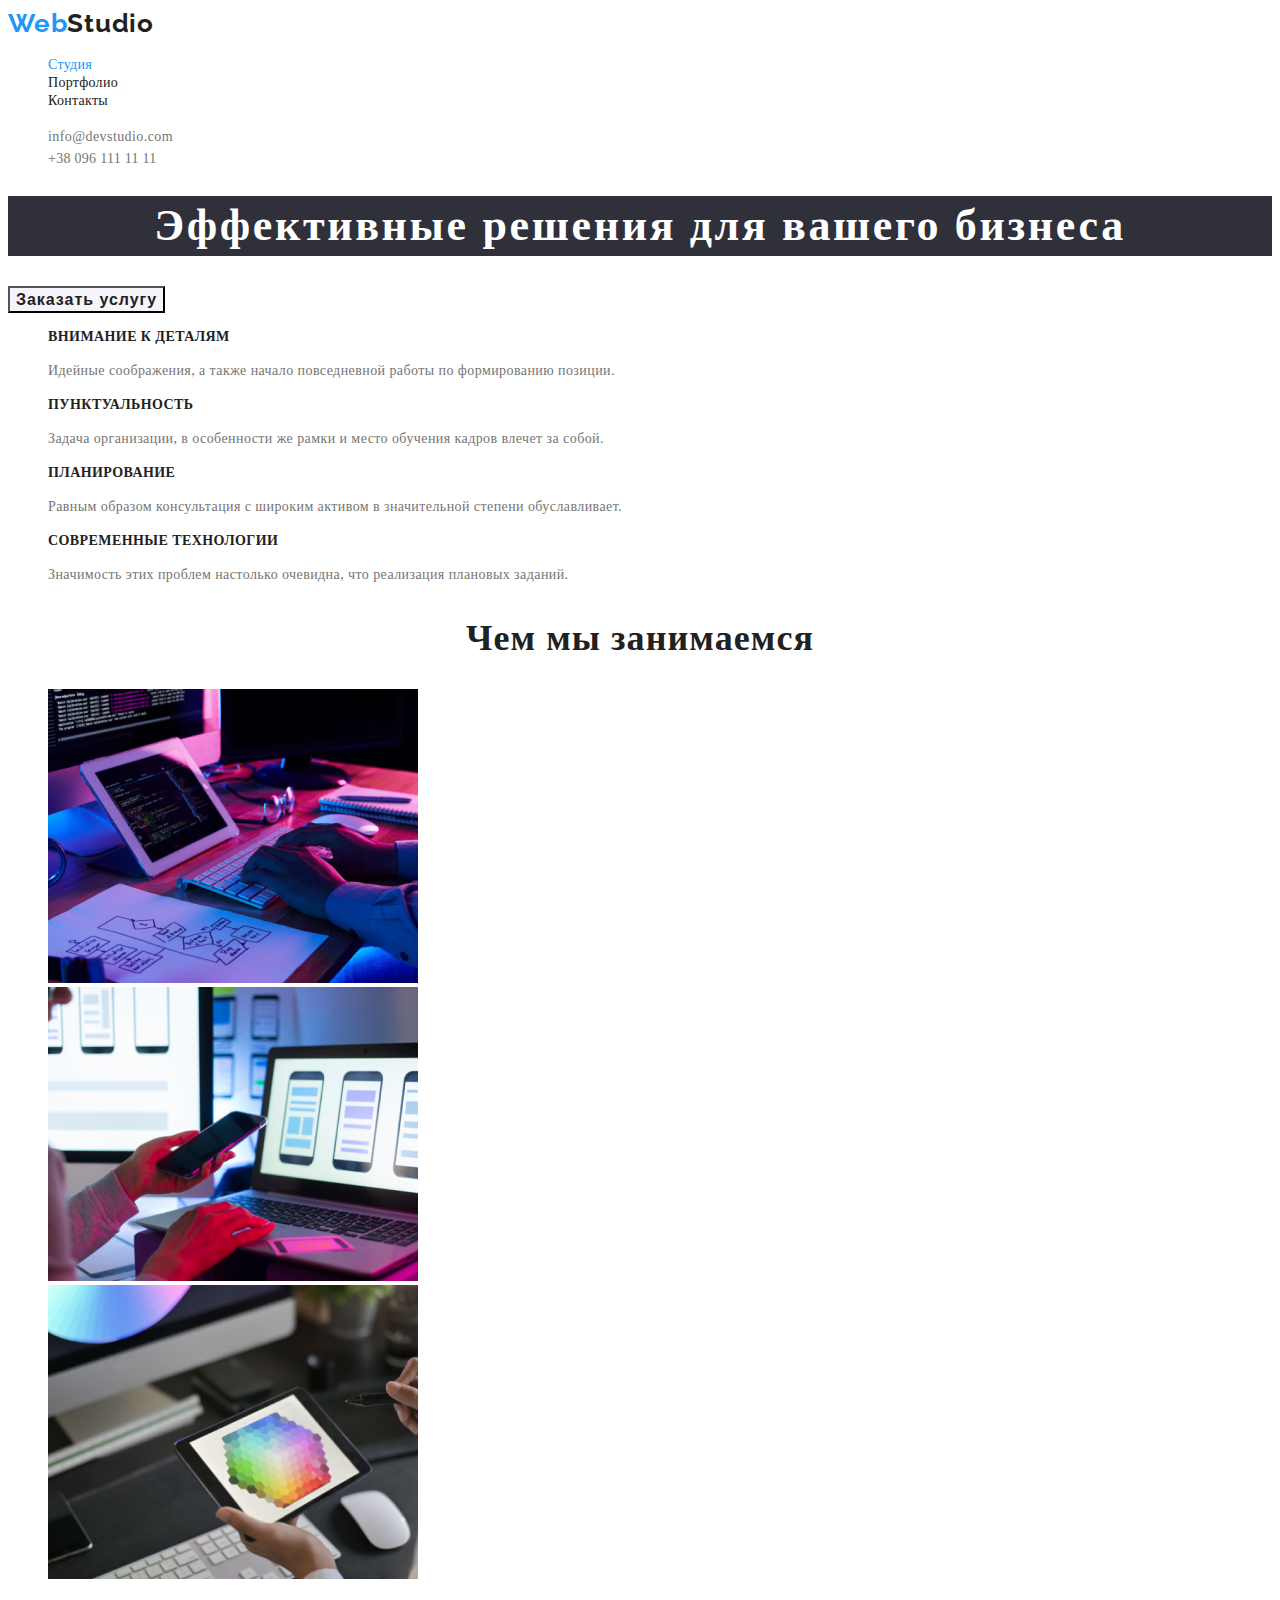
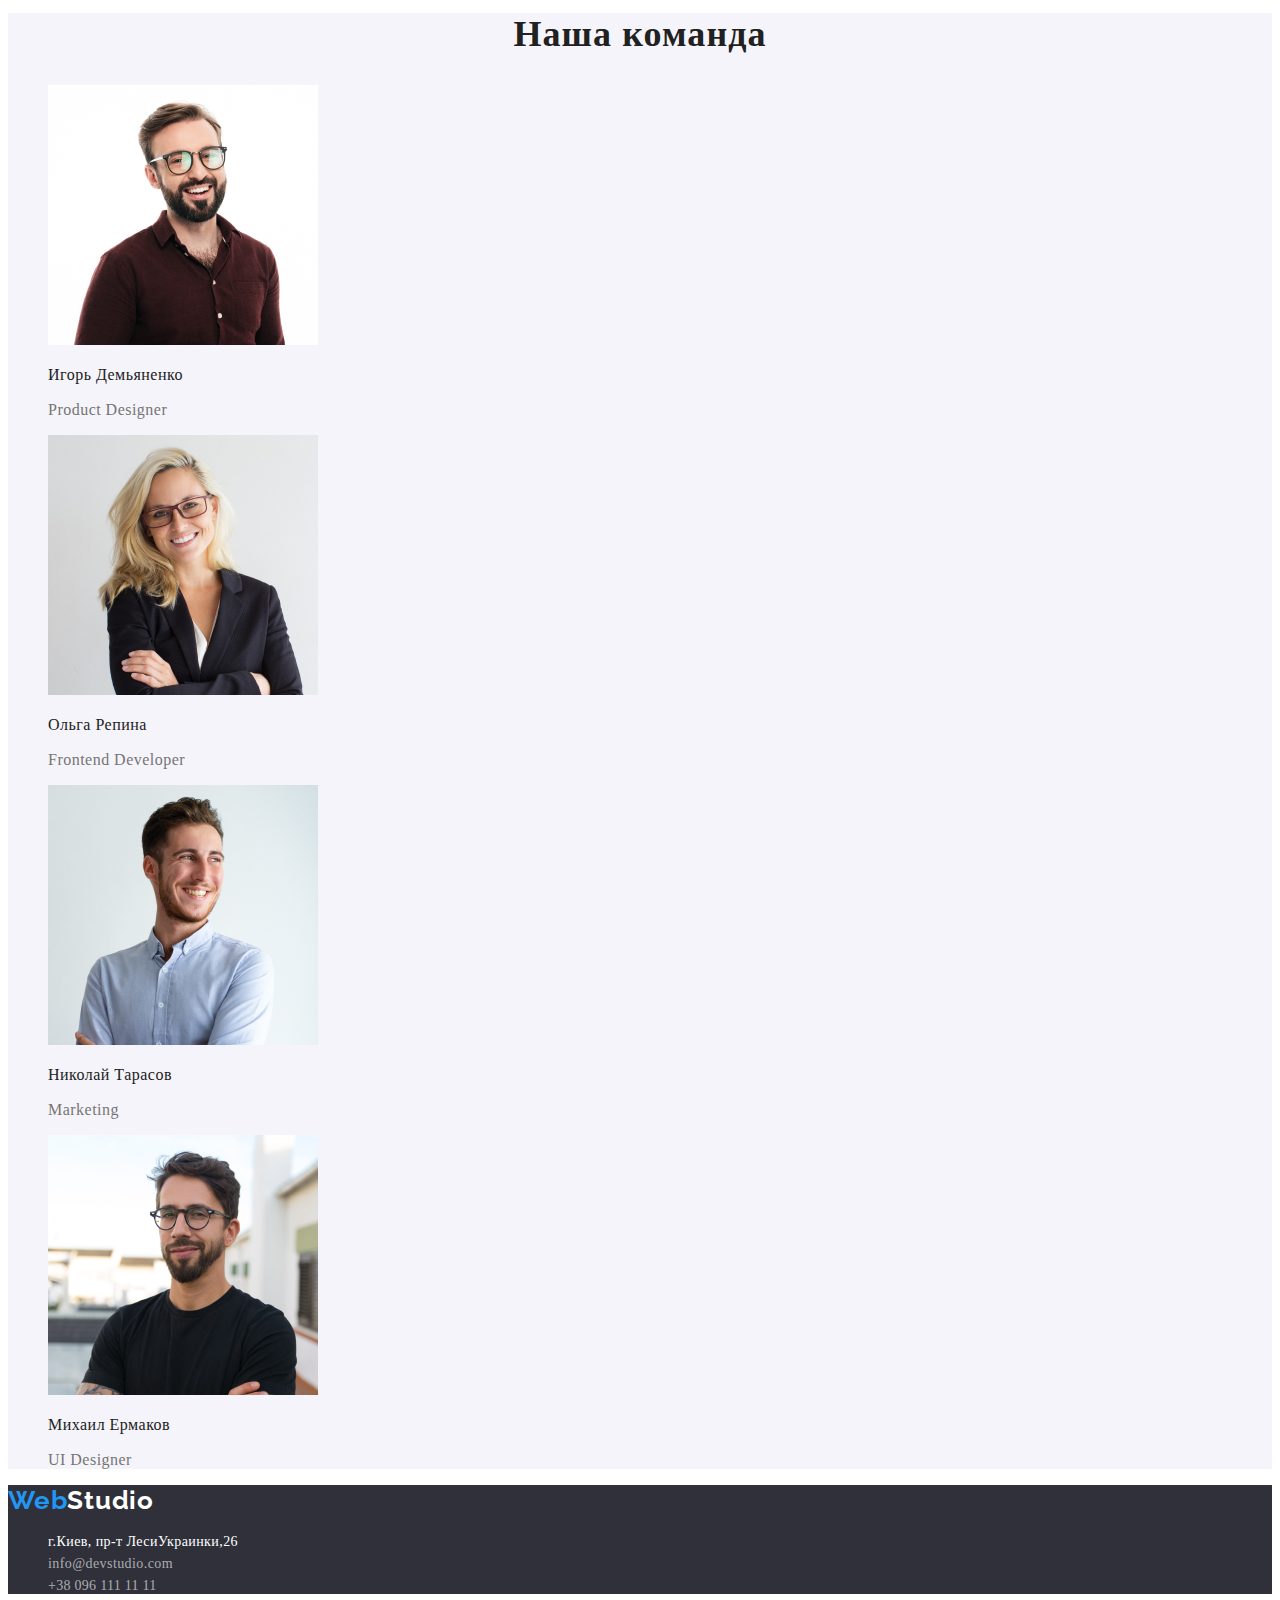
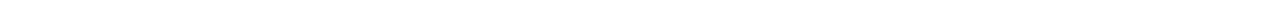
<file: index.html>
<!DOCTYPE html>
<html lang="ru">

<head>
    <meta charset="UTF-8">
    <meta http-equiv="X-UA-Compatible" content="IE=edge">
    <meta name="viewport" content="width=device-width, initial-scale=1.0">
    <title>Студия</title>
    <link rel="stylesheet" href="https://cdnjs.cloudflare.com/ajax/libs/modern-normalize/1.0.0/modern-normalize.min.css"
        integrity="sha512-ISS7cAi1PEhQ8jnbJpJZMd29NlhNj4AWYyLOSp2CE/CsHxTCu+r+t0D2yoJudVrd0/8fTVPUVDzY5Tvli75u/g=="
        crossorigin="anonymous" />
    <link rel="preconnect" href="https://fonts.gstatic.com">
    <link
        href="https://fonts.googleapis.com/css2?family=Raleway:wght@700&family=Roboto:wght@400;500;700;900&display=swap"
        rel="stylesheet">
    <link rel="stylesheet" href="/css/styles.css">
</head>

<body>
    <!-- Шапка сайта -->
    <header class="header">
        <nav class="navigation">
            <a class="logo-header link" href="" lang="en"><span class="logo-link">Web</span>Studio</a>
            <ul class="navigation-list list">
                <li class="navigation-item">
                    <a class="navigation-link link current" href="/index.html">Студия</a>
                </li>
                <li class="navigation-item">
                    <a class="navigation-link link" href="/portfolio.html">Портфолио</a>
                </li>
                <li class="navigation-item">
                    <a class="navigation-link link" href="">Контакты</a>
                </li>
            </ul>
        </nav>
        <ul class="contact-list list">
            <li class="contact-item">
                <a class="contact-header link" href="meilto:info@devstudio.com" lang="en">info@devstudio.com</a>
            </li>
            <li class="contact-item">
                <a class="tel-header link" href="tel:+380961111111">+38 096 111 11 11</a>
            </li>
        </ul>
    </header>

    <!--Основная часть-->
    <main>

        <!-- section hero-->
        <section class="hero">
            <h1 class="hero-title">Эффективные решения для вашего бизнеса</h1>
            <button class="modal-btm" type="button">Заказать услугу</button>
        </section>

        <!-- section features-->
        <section class="features">
            <h2 class="title" hidden>Особенности</h2>
            <ul class="features-list list">
                <li class="features-item">
                    <h3 class="features-list-title">Внимание к деталям</h3>
                    <p class="features-list-description">Идейные соображения, а также начало повседневной работы по
                        формированию позиции.</p>
                </li>
                <li class="features-item">
                    <h3 class="features-list-title">Пунктуальность</h3>
                    <p class="features-list-description">Задача организации, в особенности же рамки и место обучения
                        кадров влечет за собой.</p>
                </li>
                <li class="features-item">
                    <h3 class="features-list-title">Планирование</h3>
                    <p class="features-list-description">Равным образом консультация с широким активом в
                        значительной
                        степени обуславливает.</p>
                </li>
                <li class="features-item">
                    <h3 class="features-list-title">Современные технологии</h3>
                    <p class="features-list-description">Значимость этих проблем настолько очевидна, что реализация
                        плановых заданий.</p>
                </li>
            </ul>
        </section>

        <!-- section about-->
        <section class="about">
            <h2 class="title">Чем мы занимаемся</h2>
            <ul class="about-list list">
                <li class="about-item">
                    <img class="about-img" src="./images/what_are_we_doing/img-1.jpg" alt="построение логики"
                        width="370" height="294">
                </li>
                <li class="about-item">
                    <img class="about-img" src="./images/what_are_we_doing/img-2.jpg" alt="разработка приложений"
                        width="370" height="294">
                </li>
                <li class="about-item">
                    <img class="about-img" src="./images/what_are_we_doing/img-3.jpg" alt="оформление" width="370"
                        height="294">
                </li>
            </ul>
        </section>

        <!-- section team-->
        <section class="team">
            <h2 class="title">Наша команда</h2>
            <ul class="list">
                <li class="team-item">
                    <img class="team-ing" src="./images/our_team/igor.jpg" alt="фото Игоря" width="270" height="260">
                    <h3 class="team-list-title">Игорь Демьяненко</h3>
                    <p class="team-list-position" lang="en">Product Designer</p>
                </li>
                <li class="team-item">
                    <img class="team-ing" src="./images/our_team/olga.jpg" alt="фото Ольги" width="270" height="260">
                    <h3 class="team-list-title">Ольга Репина</h3>
                    <p class="team-list-position" lang="en">Frontend Developer</p>
                </li>
                <li class="team-item">
                    <img class="team-ing" src="./images/our_team/nick.jpg" alt="фото Николая" width="270" height="260">
                    <h3 class="team-list-title">Николай Тарасов</h3>
                    <p class="team-list-position" lang="en">Marketing</p>
                </li>
                <li class="team-item">
                    <img class="team-ing" src="./images/our_team/michael.jpg" alt="фото Михаила" width="270"
                        height="260">
                    <h3 class="team-list-title">Михаил Ермаков</h3>
                    <p class="team-list-position" lang="en">UI Designer</p>
                </li>
            </ul>
        </section>
    </main>

    <!-- Футер-->
    <footer class="footer">
        <a class="logo-footer link" href="" lang="en"><span class="logo-link">Web</span>Studio</a>
        <address class="address">
            <ul class="list">
                <li class="address-item">
                    <a class="address-link link" href="https://goo.gl/maps/hJvZycfBBgBAG4h58" target="blank"
                        rel="noopener noreferrer">г.Киев,
                        пр-т ЛесиУкраинки,26</a>
                </li>
                <li class="address-item">
                    <a class="contact-footer link" href="meilto:info@devstudio.com" lang="en">info@devstudio.com</a>
                </li>
                <li class="address-item">
                    <a class="tel-footer link" href="tel:+380961111111">+38 096 111 11 11</a>
                </li>
            </ul>
        </address>
    </footer>
</body>

</html>
</file>
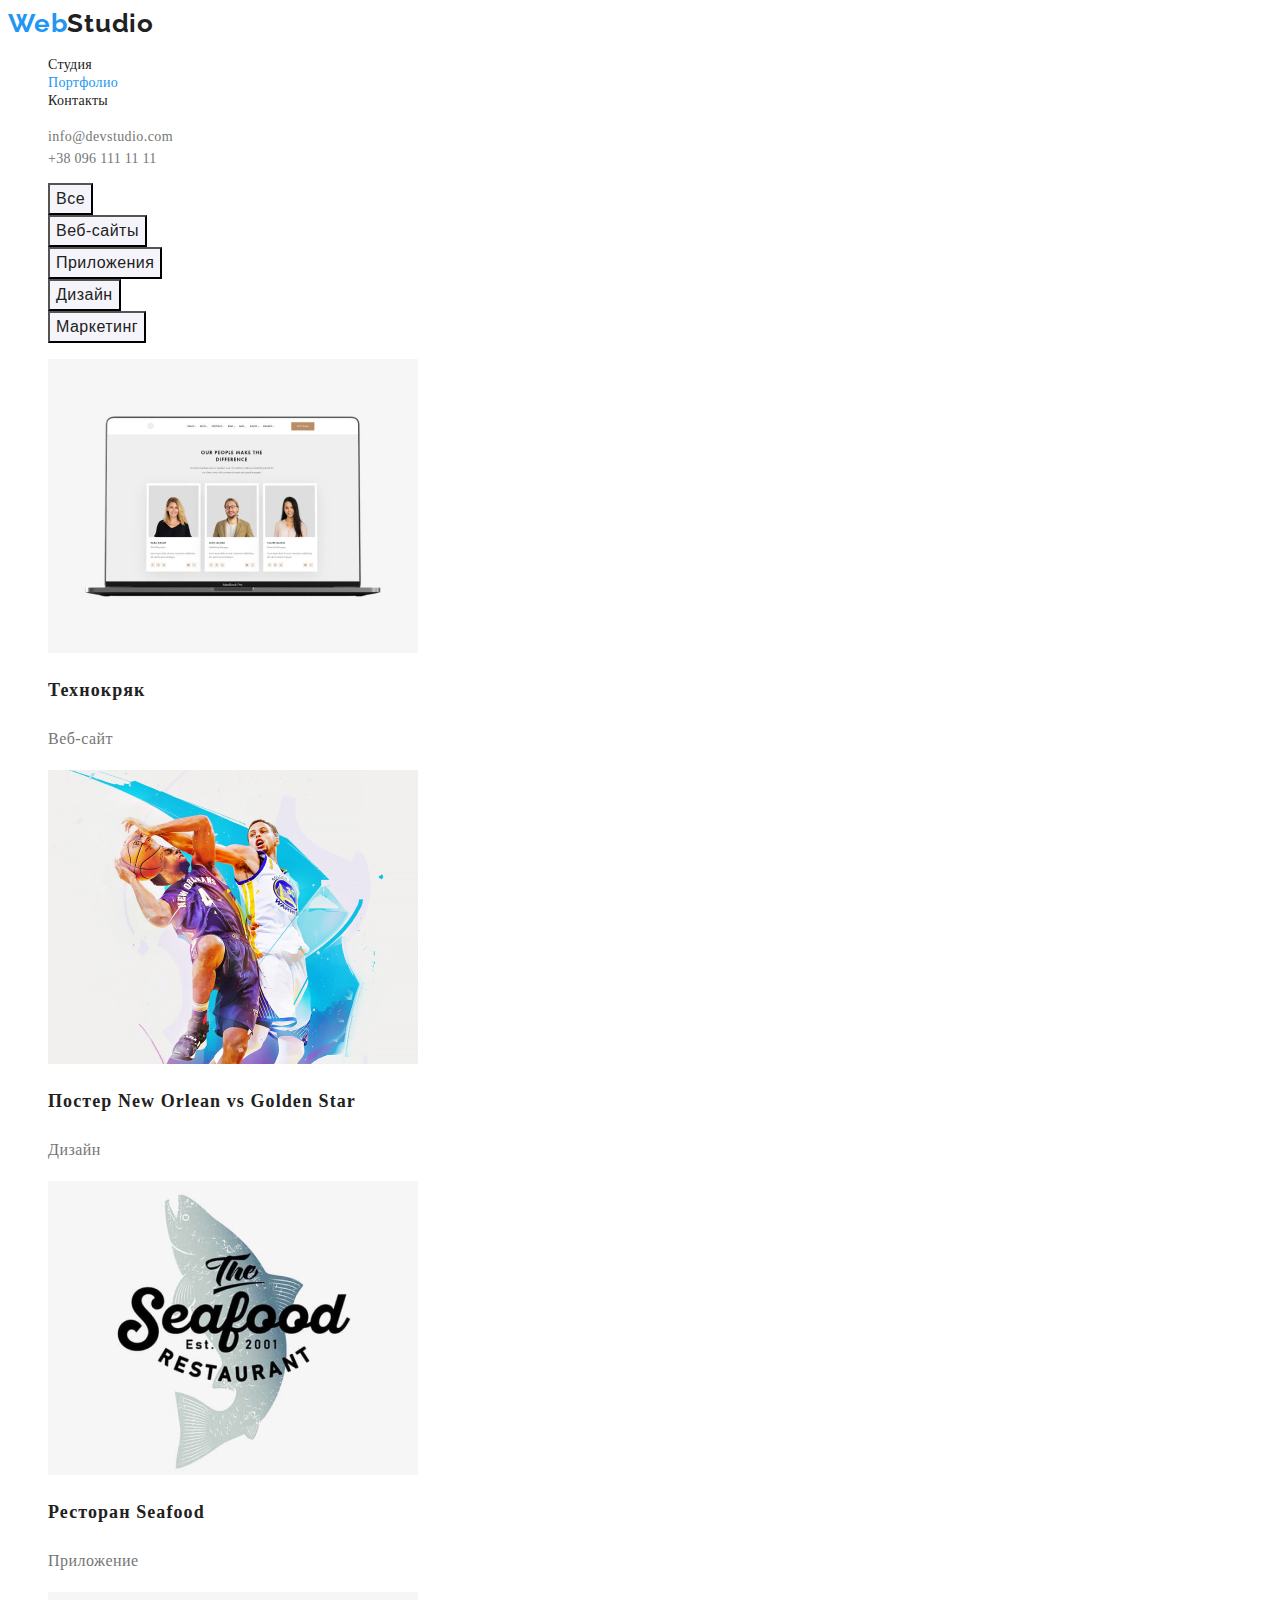
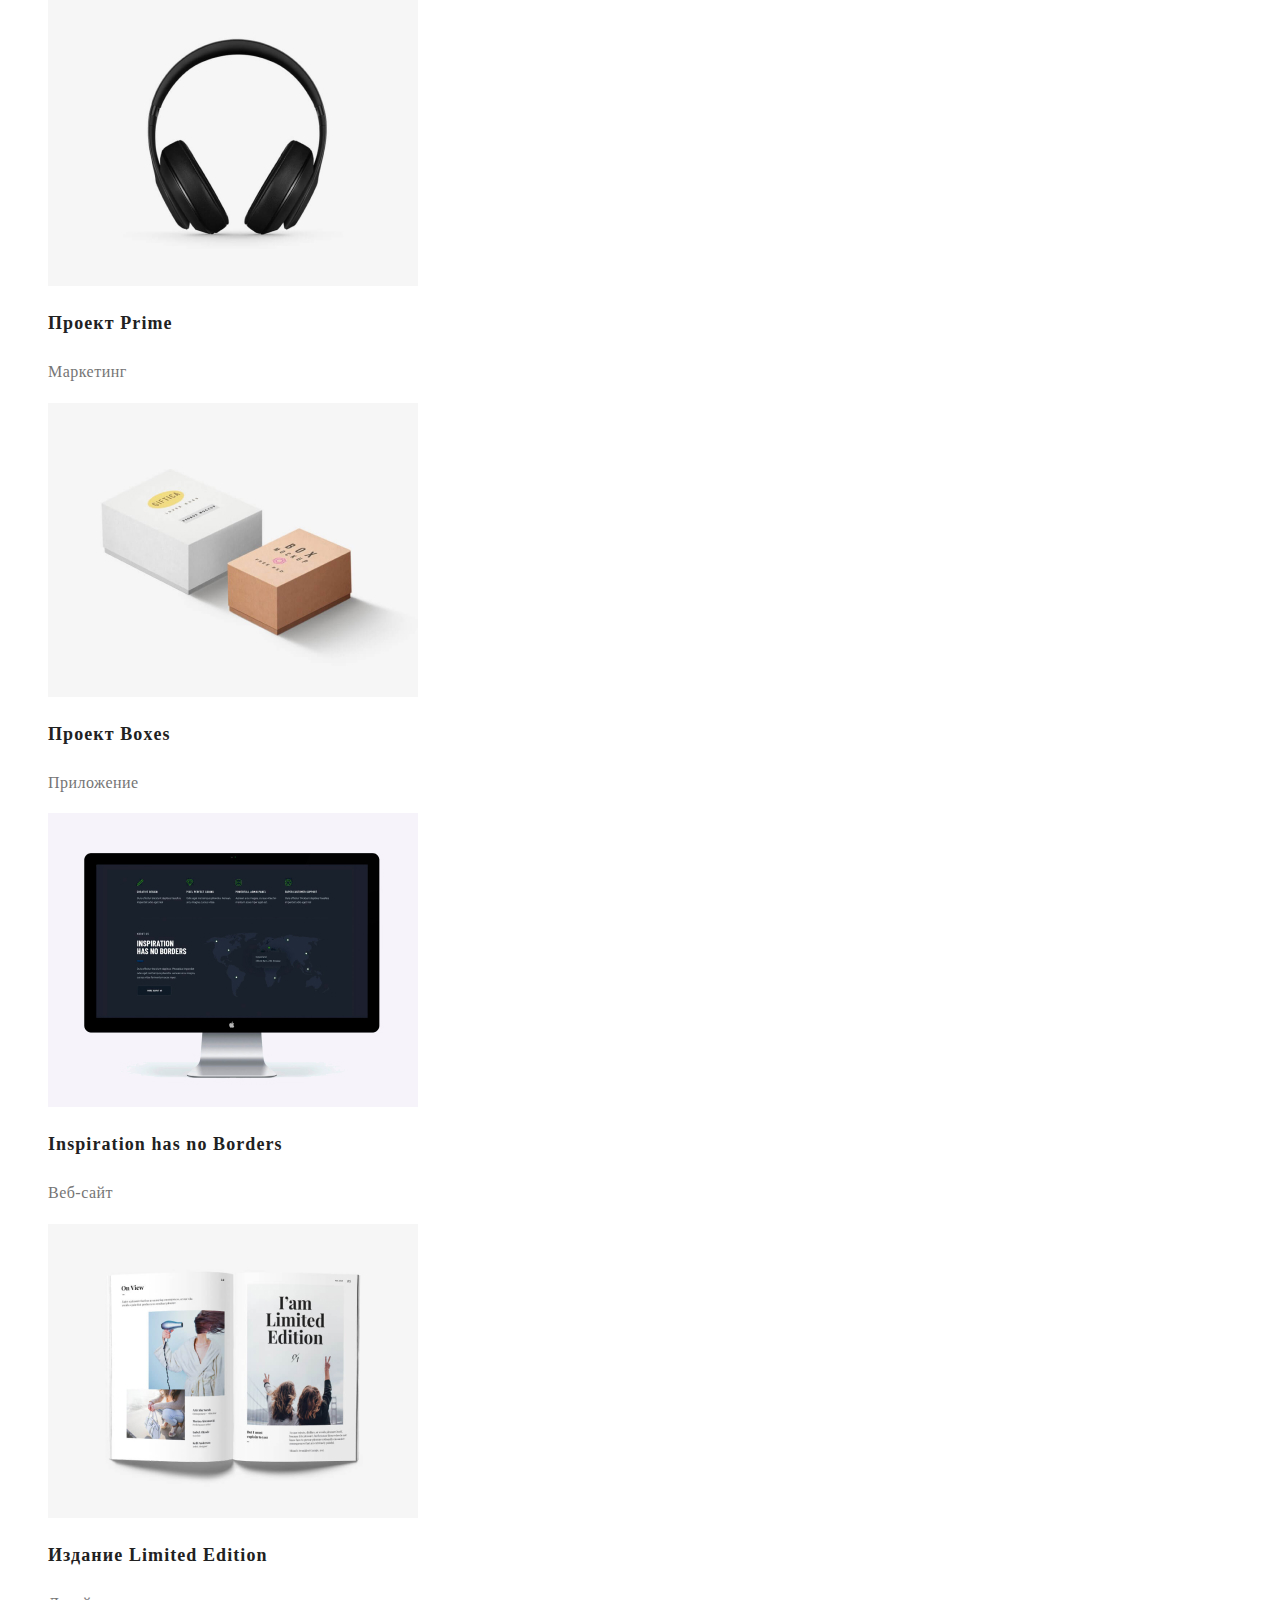
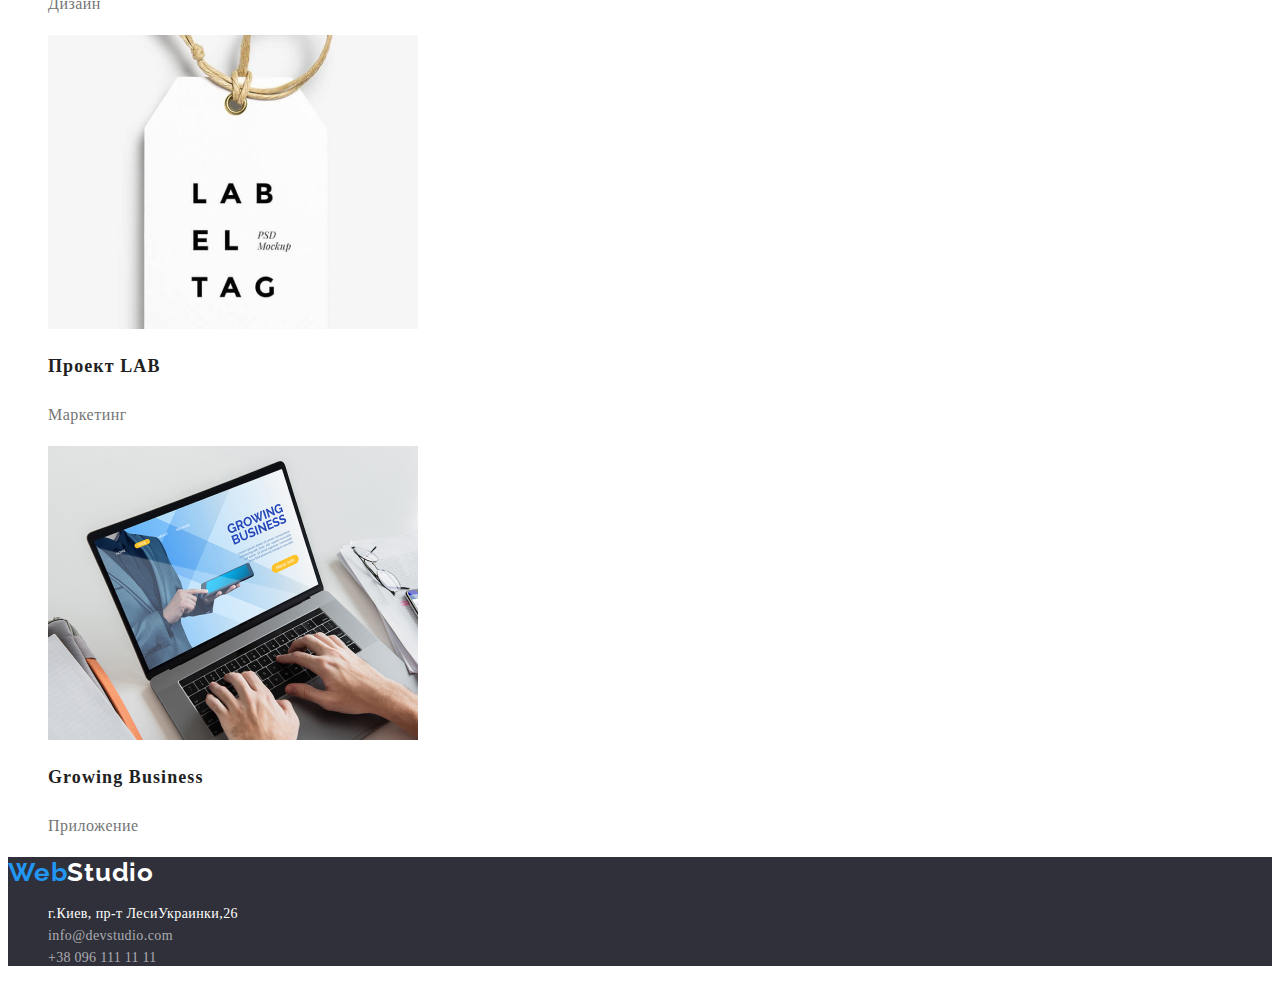
<file: portfolio.html>
<!DOCTYPE html>
<html lang="ru">

<head>
    <meta charset="UTF-8">
    <meta http-equiv="X-UA-Compatible" content="IE=edge">
    <meta name="viewport" content="width=device-width, initial-scale=1.0">
    <title>Портфолио</title>
    <link rel="stylesheet" href="https://cdnjs.cloudflare.com/ajax/libs/modern-normalize/1.0.0/modern-normalize.min.css"
        integrity="sha512-ISS7cAi1PEhQ8jnbJpJZMd29NlhNj4AWYyLOSp2CE/CsHxTCu+r+t0D2yoJudVrd0/8fTVPUVDzY5Tvli75u/g=="
        crossorigin="anonymous" />
    <link rel="preconnect" href="https://fonts.gstatic.com">
    <link
        href="https://fonts.googleapis.com/css2?family=Raleway:wght@700&family=Roboto:wght@400;500;700;900&display=swap"
        rel="stylesheet">
    <link rel="stylesheet" href="/css/styles.css">
</head>

<body>

    <!-- Шапка сайта -->
    <header class="header">
        <nav class="navigation">
            <a class="logo-header link" href="" lang="en"><span class="logo-link">Web</span>Studio</a>
            <ul class="navigation-list list">
                <li class="navigation-item">
                    <a class="navigation-link link" href="/index.html">Студия</a>
                </li>
                <li class="navigation-item">
                    <a class="navigation-link link current" href="/portfolio.html">Портфолио</a>
                </li>
                <li class="navigation-item">
                    <a class="navigation-link link" href="">Контакты</a>
                </li>
            </ul>
        </nav>
        <ul class="contact-list list">
            <li class="contact-item">
                <a class="contact-header link" href="meilto:info@devstudio.com" lang="en">info@devstudio.com</a>
            </li>
            <li class="contact-item">
                <a class="tel-header link" href="tel:+380961111111">+38 096 111 11 11</a>
            </li>
        </ul>
    </header>

    <!--Основная часть-->
    <main>

        <!-- section fіlter-->
        <section class="filter">
            <h1 class="filter-title" hidden>filter</h1>
            <ul class="filter-list list">
                <li class="filter-item">
                    <button class="filter-btm" type="button">Все</button>
                </li>
                <li class="filter-item">
                    <button class="filter-btm" type="button">Веб-сайты</button>
                </li>
                <li class="filter-item">
                    <button class="filter-btm" type="button">Приложения</button>
                </li>
                <li class="filter-item">
                    <button class="filter-btm" type="button">Дизайн</button>
                </li>
                <li class="filter-item">
                    <button class="filter-btm" type="button">Маркетинг</button>
                </li>
            </ul>
            <ul class="projects-list list">
                <li class="projects-item">
                    <a class="projects-link link" href="">
                        <img src="./images/projects/project-1.jpg" alt="главная страница веб-сайта" width="370"
                            height="294">
                        <h2 class="projects-title">Технокряк</h2>
                        <p class="projects-description">Веб-сайт</p>
                    </a>
                </li>
                <li class="projects-item">
                    <a class="projects-link link" href="">
                        <img src="./images/projects/project-2.jpg" alt="баскетболисты с мячом" width="370" height="294">
                        <h2 class="projects-title">Постер <span lang="en">New Orlean vs Golden Star</span>
                        </h2>
                        <p class="projects-description">Дизайн</p>
                    </a>
                </li>
                <li class="projects-item">
                    <a class="projects-link link" href="">
                        <img src="./images/projects/project-3.jpg" alt="белая рыба символ ресторана" width="370"
                            height="294">
                        <h2 class="projects-title">Ресторан <span lang="en">Seafood</span>
                        </h2>
                        <p class="projects-description">Приложение</p>
                    </a>
                </li>
                <li class="projects-item">
                    <a class="projects-link link" href="">
                        <img src="./images/projects/project-4.jpg" alt="черные большие наушники" width="370"
                            height="294">
                        <h2 class="projects-title">Проект <span lang="en">Prime</span>
                        </h2>
                        <p class="projects-description">Маркетинг</p>
                    </a>
                </li>
                <li class="projects-item">
                    <a class="projects-link link" href="">
                        <img src="./images/projects/project-5.jpg" alt="две коробки" width="370" height="294">
                        <h2 class="projects-title">Проект <span lang="en">Boxes</span>
                        </h2>
                        <p class="projects-description">Приложение</p>
                    </a>
                </li>
                <li class="projects-item">
                    <a class="projects-link link" href="">
                        <img src="./images/projects/project-6.jpg" alt="веб-сайт с темной темой" width="370"
                            height="294">
                        <h2 class="projects-title" lang="en">Inspiration has no Borders</h2>
                        <p class="projects-description">Веб-сайт</p>
                    </a>
                </li>
                <li class="projects-item">
                    <a class="projects-link link" href="">
                        <img src="./images/projects/project-7.jpg" alt="раскрытый гламурный журнал" width="370"
                            height="294">
                        <h2 class="projects-title">Издание <span lang="en">Limited Edition</span>
                        </h2>
                        <p class="projects-description">Дизайн</p>
                    </a>
                </li>
                <li class="projects-item">
                    <a class="projects-link link" href="">
                        <img src="./images/projects/project-8.jpg" alt="белый картонный ярлык" width="370" height="294">
                        <h2 class="projects-title">Проект <span lang="en">LAB</span>
                        </h2>
                        <p class="projects-description">Маркетинг</p>
                    </a>
                </li>
                <li class="projects-item">
                    <a class="projects-link link" href="">
                        <img src="./images/projects/project-9.jpg" alt="приложение для бизнеса на ноутбуке" width="370"
                            height="294">
                        <h2 class="projects-title" lang="en">Growing Business</h2>
                        <p class="projects-description">Приложение</p>
                    </a>
                </li>
            </ul>
        </section>
    </main>

    <!-- Футер-->
    <footer class="footer">
        <a class="logo-footer link" href="" lang="en"><span class="logo-link">Web</span>Studio</a>
        <address class="address">
            <ul class="list">
                <li class="address-item">
                    <a class="address-link link" href="https://goo.gl/maps/hJvZycfBBgBAG4h58" target="blank"
                        rel="noopener noreferrer">г.Киев,
                        пр-т ЛесиУкраинки,26</a>
                </li>
                <li class="address-item">
                    <a class="contact-footer link" href="meilto:info@devstudio.com" lang="en">info@devstudio.com</a>
                </li>
                <li class="address-item">
                    <a class="tel-footer link" href="tel:+380961111111">+38 096 111 11 11</a>
                </li>
            </ul>
        </address>
    </footer>

</body>

</html>
</file>
<file: css/styles.css>
:root {
--main-font: "Roboto", sans-serif;
--secondary-font: "Raleway", sans-serif;
--hero-title-color: #FFFFFF;
--primary-text-color: #212121;
--accent-text-color:  #2196F3;
--accent-button-color:  #FFFFFF;
--primary-contact-color:  #757575;
--primary-logo-color: #FFFFFF;
--secondary-contact-color:  rgba(255, 255, 255, 0.6);
--background-body-color: #E5E5E5;
--background-hero-color: #2F303A;
--background-team-color: #F5F4FA;
--background-footer-color: #2F303A;
--background-button-color: #2196F3;
--background-projects-color: #FFFFFF;
}

.body {
font-family: var(--main-font);
background: var(--background-body-color);
}

.link {
    text-decoration: none;
}

.list {
list-style: none;
}

.address {
font-style: normal;
}

/*===========HEADER===========*/
/*========= logo ==========*/
.logo-header {
font-family: var(--secondary-font);
font-weight: 700;
font-size: 26px;
line-height: 1.19;
letter-spacing: 0.03em;
color: var(--primary-text-color);
}
.logo-link {
font-family: var(--secondary-font);
font-weight: 700;
font-size: 26px;
line-height: 1.19;
letter-spacing: 0.03em;
color: var(--accent-text-color);
}
.logo-header:hover,
.logo-header:focus {
color: var(--accent-text-color);
cursor: pointer;
}

/*========== navigation ===========*/
.navigation-link {
font-weight: 500;
font-size: 14px;
line-height: 1.14;
letter-spacing: 0.02em;
color: var(--primary-text-color);
}

.navigation-link:hover,
.navigation-link:focus {
color: var(--accent-text-color);
cursor: pointer;
}

.navigation-link.current {
color: var(--accent-text-color);
}

/*=========== contact-list =========*/
.contact-header {
font-weight: normal;
font-size: 14px;
line-height: 1.71;
letter-spacing: 0.03em;
color: var(--primary-contact-color);
}

.contact-header:hover,
.contact-header:focus {
color: var(--accent-text-color);
cursor: pointer;
}

.tel-header {
font-weight: 500;
font-size: 14px;
line-height: 1.14;
letter-spacing: 0.02em;
color: var(--primary-contact-color);
cursor: pointer;
}

.tel-header:hover,
.tel-header:focus {
color: var(--accent-text-color);
cursor: pointer;
}

/*==========MAIN===========*/
/*================ section hero ===============*/
.hero-title {
font-weight: 900;
font-size: 44px;
line-height: 1.36;
text-align: center;
letter-spacing: 0.06em;
color: var(--hero-title-color);
background-color: var(--background-hero-color);
}

.hero-title:hover,
.hero-title:focus {
color: var(--accent-text-color);
}

/*=========== button =========*/
.modal-btm {
font-weight: 700;
font-size: 16px;
line-height: 1.36;
text-align: center;
letter-spacing: 0.06em;
background-color: var(--background-team-color);
color: var(--primary-text-color);
}

.modal-btm:hover,
.modal-btm:focus {
color: var(--accent-button-color);
background-color: var(--background-button-color);
cursor: pointer;
}

/*========= section features ==========*/
.features-list-title {
font-weight: 700;
font-size: 14px;
line-height: 1.14;
letter-spacing: 0.03em;
text-transform: uppercase;
color: var(--primary-text-color);
}

.features-list-title:hover,
.features-list-title:focus {
color: var(--accent-text-color);
}

.features-list-description {
font-weight: normal;
font-size: 14px;
line-height: 1.71;
letter-spacing: 0.03em;
color: var(--primary-contact-color);
}

.features-list-description:hover,
.features-list-description:focus {
color: var(--accent-text-color);
}

/*========== section about ==========*/
.title {
font-weight: 700;
font-size: 36px;
line-height: 1.17;
text-align: center;
letter-spacing: 0.03em;
color: var(--primary-text-color);
}

.title:hover,
.title:focus {
color: var(--accent-text-color);
}

/*========= section team =========*/
.team {
background-color: var(--background-team-color); 
}

.team-list-title {
font-weight: 500;
font-size: 16px;
line-height: 1.19;
letter-spacing: 0.03em;
color: var(--primary-text-color);
}

.team-list-title:hover,
.team-list-title:focus {
color: var(--accent-text-color);
}

.team-list-position{
font-weight: 400;
font-size: 16px;
line-height: 1.19;
letter-spacing: 0.03em;
color: var(--primary-contact-color);
}

.team-list-position:hover,
.team-list-position:focus {
color: var(--accent-text-color);
}

/*============FOOTER===========*/
.footer{
background-color: var(--background-footer-color)
}

/*====== logo =======*/
.logo-footer {
font-family: var(--secondary-font);
font-weight: 700;
font-size: 26px;
line-height: 1.19;
letter-spacing: 0.03em;
color: var(--primary-logo-color);
}

.logo-footer:hover,
.logo-footer:focus {
color:  var(--accent-text-color);
cursor: pointer;
}
/*====== address =======*/
.address-link{
font-weight: 400;
font-size: 14px;
line-height: 1.46;
letter-spacing: 0.03em;
color:var(--primary-logo-color);
}

.address-link:hover,
.address-link:focus {
color: var(--accent-text-color);
cursor: pointer;
}

/*====== contact =======*/
.contact-footer {
font-weight: normal;
font-size: 14px;
line-height: 1.71;
letter-spacing: 0.03em;
color: var(--secondary-contact-color);
}

.contact-footer:hover,
.contact-footer:focus {
color: var(--accent-text-color);
cursor: pointer;
}

/*====== tel =======*/
.tel-footer {
font-weight: 500;
font-size: 14px;
line-height: 1.14;
letter-spacing: 0.02em;
color: var(--secondary-contact-color);
cursor: pointer;
}

.tel-footer:hover,
.tel-footer:focus {
color: var(--accent-text-color);
cursor: pointer;
}

/*======================= portfolio ============================*/
/*===== section fіlter=====*/
.filter-btm {
font-weight: 500;
font-size: 16px;
line-height: 1.63;
text-align: center;
letter-spacing: 0.03em;
background-color: var(--background-team-color);
color: var(--primary-text-color);
}

.filter-btm:hover,
.filter-btm:focus {
color: var(--accent-button-color);
background-color: var(--background-button-color);
cursor: pointer;
}

/*===== projects =======*/
.projects-title {
font-weight: 700;
font-size: 18px;
line-height: 2;
letter-spacing: 0.06em;
background-color: var(--background-projects-color);
color: var(--primary-text-color);
}

.projects-title:hover,
.projects-title:focus {
color: var(--accent-text-color); 
cursor: pointer;
}

.projects-description{
font-weight: 400;
font-size: 16px;
line-height: 1.87;
letter-spacing: 0.03em;
color: var(--primary-contact-color);
}

.projects-description:hover,
.projects-description:focus {
color: var(--accent-text-color);
cursor: pointer;
}
</file>
